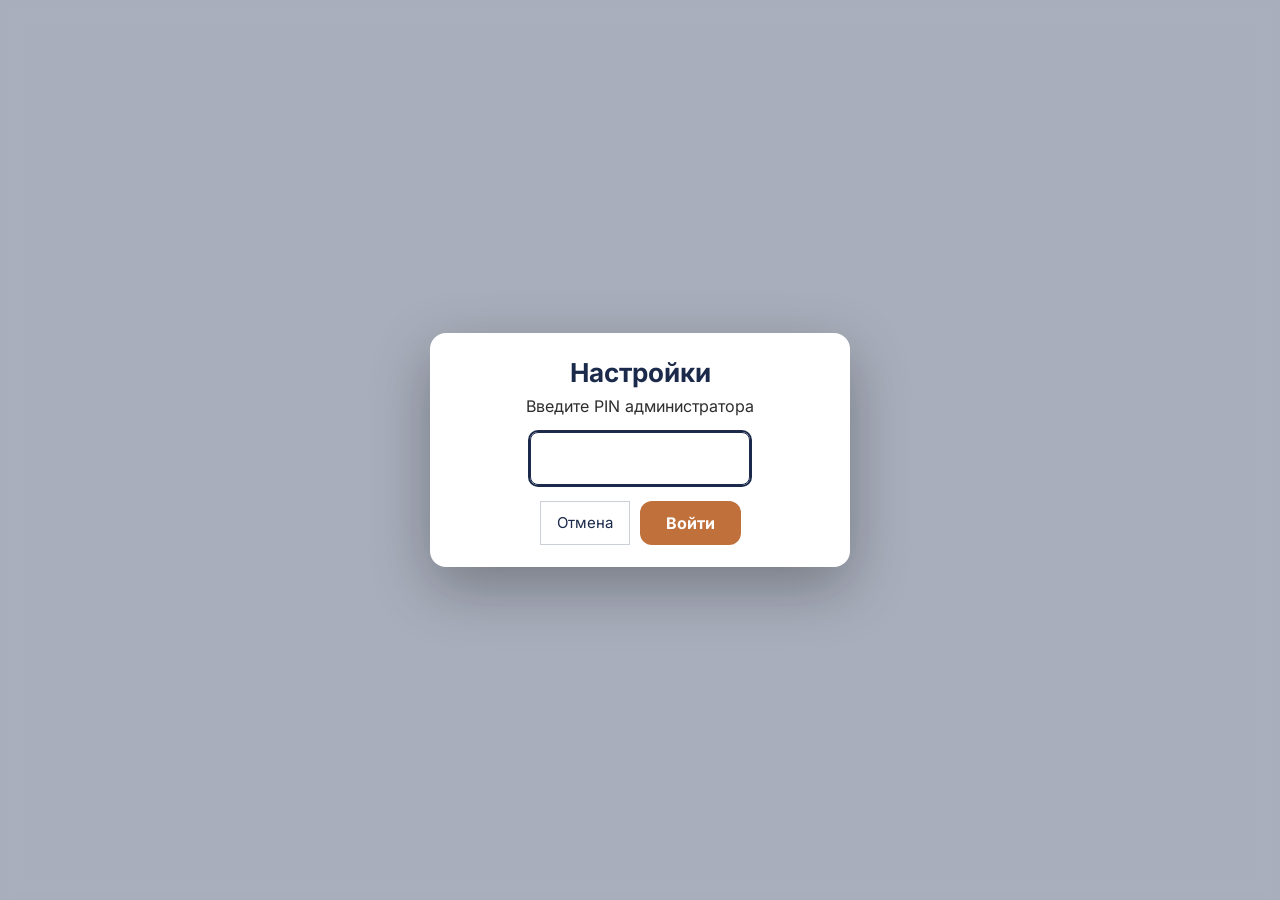
<file: ui/settings.html>
<!doctype html>
<html lang="ru">
<head>
<meta charset="utf-8">
<meta name="viewport" content="width=device-width, initial-scale=1">
<title>Настройки · Почта ресепшн</title>
<link rel="stylesheet" href="styles.css">
</head>
<body>
<div class="modal blur" id="m-pin">
  <div class="box open-box" style="width:min(420px,100%)">
    <h3>Настройки</h3>
    <p>Введите PIN администратора</p>
    <input id="pin" type="password" inputmode="numeric" autocomplete="off" style="font-size:26px;text-align:center;letter-spacing:8px;width:220px;padding:10px">
    <div id="pin-err" class="warn" hidden style="margin-top:12px">Неверный PIN</div>
    <div class="btns" style="justify-content:center;margin-top:16px"><a class="btn-ghost" href="index.html" style="text-decoration:none">Отмена</a><button class="btn-copper" id="pin-ok" style="font-size:16px;padding:12px 26px">Войти</button></div>
  </div>
</div>
<div class="page" id="page" hidden>
  <p><a href="index.html">← На экран ресепшн</a></p>
  <h1>Настройки</h1>
  <p class="lead">Страница для администратора. Сотрудникам ресепшн сюда заходить не нужно. <span id="ver" style="color:#8a93a6"></span></p>

  <div class="sect">
    <h2>Источник почты</h2>
    <div class="radio">
      <label><input type="radio" name="mode" value="demo"> Демо-режим (вымышленные письма)</label>
      <label><input type="radio" name="mode" value="outlook"> Outlook на этом компьютере</label>
    </div>
    <label class="f">Адрес ящика ресепшн в Outlook (можно оставить пустым: программа сама найдёт ящик из поля «Свои адреса»)</label>
    <input id="mailbox_address" placeholder="contact@tcmall.uz">
    <p style="margin:10px 0 0"><button class="btn-ghost" id="btn-diag" style="padding:9px 14px;font-size:14px">Проверить подключение к Outlook</button></p>
    <div class="log" id="diag" hidden style="margin-top:8px"></div>
    <div class="grid2">
      <div><label class="f">Опрос почты, секунд</label><input id="poll_seconds" type="number" min="5"></div>
      <div><label class="f">Сколько дней назад читать при запуске</label><input id="lookback_days" type="number" min="1" max="30"></div>
    </div>
    <label class="f">Учитывать письма начиная с (дата и время запуска). Всё, что пришло раньше, программа не показывает, не считает и не отвечает на это автоматически</label>
    <div style="display:flex;gap:10px;align-items:center"><input id="count_from" type="datetime-local" style="max-width:260px"><button class="btn-ghost" id="btn-now" style="padding:9px 14px;font-size:14px">Поставить «сейчас»</button><button class="btn-ghost" id="btn-nocf" style="padding:9px 14px;font-size:14px">Очистить</button></div>
    <p class="help">Задайте при первом подключении к реальному ящику, чтобы старые письма не попали в очередь и в первый отчёт. Пусто = читать почту за «сколько дней назад».</p>
    <label class="f">Свои адреса (письма с них не считаются входящими), по одному в строке</label>
    <textarea id="own_addresses" style="min-height:60px"></textarea>
  </div>

  <div class="sect">
    <h2>Напоминания и сроки</h2>
    <div class="grid3">
      <div><label class="f">Повтор напоминания о просрочке, минут</label><input id="repeat_alert_minutes" type="number" min="1"></div>
    </div>
    <p class="help">Сроки ответа задаются по приоритетам ниже. Таймер на карточке показывает остаток срока: жёлтый — меньше половины, оранжевый — меньше четверти, красный — просрочено.</p>
    <label class="check"><input type="checkbox" id="sound"> Звук тревоги при угрозе (новые письма и просрочка — без звука)</label>
    <label class="check"><input type="checkbox" id="toast"> Всплывающие уведомления Windows</label>
    <div><label class="f">PIN администратора для входа в Настройки (4–8 цифр; по умолчанию 0000 — смените при установке)</label><input id="admin_pin" type="text" inputmode="numeric" maxlength="8" style="width:160px"></div>
    <label class="check"><input type="checkbox" id="autostart"> Запускать программу автоматически при включении компьютера (после сна и закрытой крышки программа продолжает работать сама)</label>
    <button class="btn-ghost" id="btn-test">Проверить звук и уведомление</button>
  </div>

  <div class="sect">
    <h2>Смены и отчёт</h2>
    <label class="f">Рабочие часы смен: название;начало;конец — по одной в строке. Смены открываются и закрываются только кнопками на экране; часы нужны для названия смены в отчёте и для ночных писем (срок ответа считается с начала рабочего дня)</label>
    <textarea id="shifts" style="min-height:60px"></textarea>
    <label class="f">Сотрудники ресепшн (по одному в строке). При открытии смены сотрудники отмечают себя галочками, фамилии попадают в шапку экрана и в отчёт</label>
    <textarea id="staff" style="min-height:90px" placeholder="Рахимова Дильноза&#10;Каримов Азиз"></textarea>
    <p class="help">Смену открывают и закрывают только сотрудники кнопками на экране. В отчёт смены попадает всё от закрытия предыдущей смены до нажатия «Закрыть смену»; часы на это не влияют. Если прошлая смена забыла закрыться, следующая сначала закрывает её, затем открывает свою.</p>
    <div class="grid2">
      <div><label class="f">Почта руководителя ресепшн (кому отчёт)</label><input id="manager_email" placeholder="manager@example.uz"></div>
      <div><label class="f">Копия отчёта (через запятую)</label><input id="report_cc"></div>
    </div>
  </div>

  <div class="sect">
    <h2>Угрозы</h2>
    <div class="grid2">
      <div><label class="f">Телефон службы безопасности (показывается на красном экране)</label><input id="security_phone" placeholder="внутр. 112"></div>
      <div><label class="f">Почта службы безопасности (письмо уходит автоматически)</label><input id="security_email"></div>
    </div>
    <div class="grid2">
      <div><label class="f">Telegram: токен бота (от @BotFather)</label><input id="telegram_bot_token" placeholder="123456789:AA..."></div>
      <div><label class="f">Telegram: получатели тревоги — ID группы и личных чатов через запятую</label><input id="telegram_chat_id" placeholder="-1001234567890, 123456789"></div>
    </div>
    <p class="help">Личный получатель должен один раз написать боту «/start», группа — добавить бота участником. Затем нажмите <button class="btn-ghost" id="btn-tgchats" style="padding:6px 12px;font-size:13px">Показать, кто написал боту</button> и добавьте нужных. <span id="tg-chats"></span></p>
    <p class="help">Бота нужно добавить в группу СБ. Кроме ИИ (раздел ниже) это единственный выход программы в интернет: в Telegram уходит только сигнал об угрозе (отправитель, тема, найденные слова, начало текста). <button class="btn-ghost" id="btn-tg" style="padding:6px 12px;font-size:13px">Отправить проверочное сообщение</button> <span id="tg-res"></span></p>
    <label class="f">Явная угроза — КРАСНЫЙ экран (регулярные выражения, по одному в строке; \b — начало слова)</label>
    <textarea id="threat_words" style="min-height:160px"></textarea>
    <label class="f">Исключения: если такая фраза стоит рядом с найденным словом, тревоги нет («взрывной рост», «photo shoot»)</label>
    <textarea id="threat_exceptions" style="min-height:70px"></textarea>
    <label class="f">Возможная угроза — ЖЁЛТЫЙ экран: запугивание и намёки без явных слов («пожалеете», «найдём вас», «last warning»)</label>
    <textarea id="threat_soft_words" style="min-height:120px"></textarea>
    <div class="grid2">
      <div><label class="f">Слова места (для комбинации «место + время» → жёлтый)</label><textarea id="threat_place_words" style="min-height:90px"></textarea></div>
      <div><label class="f">Слова времени («через час», «сегодня в», «tonight»)</label><textarea id="threat_time_words" style="min-height:90px"></textarea></div>
    </div>
    <label class="f">Признаки обычного делового письма: при них комбинация «место + время» не срабатывает («здравствуйте», «с уважением», «please»)</label>
    <textarea id="threat_polite_words" style="min-height:60px"></textarea>
    <p class="help">Проверяются тема и текст письма на русском, узбекском (латиница и кириллица) и английском. Учитываются разрядка («б о м б а»), точки между буквами и латинские буквы вместо русских. Красный экран: сирена, письмо и Telegram в СБ. Жёлтый: звук и окно «проверьте письмо», сотрудник решает — поднять тревогу или снять.</p>
  </div>

  <div class="sect">
    <h2>Автоответ</h2>
    <label class="check"><input type="checkbox" id="auto_reply_enabled"> Отправлять автоматическое подтверждение на новые письма</label>
    <p class="help">Подтверждение «ваше обращение получено» уходит на языке письма (русский, узбекский, английский) по шаблону направления. Уходит на каждое новое письмо. Не отправляется: на угрозы, рассылки и автоуведомления, коллегам с адресов своего домена (@tcmall.uz), повторно тому же адресу по той же теме, больше 5 раз в час одному адресу. Письмо остаётся в очереди до ответа сотрудника.</p>
    <label class="f">Телефон ресепшн в подписи ({phone})</label>
    <input id="reception_phone" placeholder="+998 71 000 00 00">
    <div class="grid2">
      <div><label class="f">Направление</label><select id="tpl_cat"></select></div>
      <div><label class="f">Язык</label><select id="tpl_lang"><option value="ru">Русский</option><option value="uz">Узбекский</option><option value="en">Английский</option></select></div>
    </div>
    <label class="f">Текст шаблона (подстановки: {phone}, {name})</label>
    <textarea id="tpl_text" style="min-height:160px"></textarea>
    <p class="help">Если шаблон направления пуст, уходит шаблон «Общие вопросы». На письма с угрозами автоответ не уходит никогда.</p>
  </div>

  <div class="sect">
    <h2>Приоритеты</h2>
    <div class="grid3">
      <div><label class="f">Срочно: ответить за минут</label><input id="sla1" type="number" min="1"></div>
      <div><label class="f">Обычно: за минут</label><input id="sla2" type="number" min="1"></div>
      <div><label class="f">Низкий: за минут</label><input id="sla3" type="number" min="1"></div>
    </div>
    <div class="grid2">
      <div><label class="f">Слова срочности (по одному в строке)</label><textarea id="urgent_words" style="min-height:120px"></textarea></div>
      <div><label class="f">Слова низкого приоритета (КП, прайсы, рассылки)</label><textarea id="low_words" style="min-height:120px"></textarea></div>
    </div>
    <label class="f">VIP-отправители: часть адреса или домен, письма от них всегда срочные (по одному в строке)</label>
    <textarea id="vip_senders" style="min-height:60px" placeholder="gov.uz&#10;director@"></textarea>
    <p class="help">Также срочными считаются: письма с флагом «Важное» в Outlook, направления «Жалобы» и «Безопасность», угрозы. Низкий приоритет — направление «Вакансии».</p>
  </div>

  <div class="sect">
    <h2>Направления (категории писем)</h2>
    <div class="grid2">
      <div><label class="f">Направление</label><select id="cat_key"></select></div>
      <div><label class="f">Название на экране</label><input id="cat_name"></div>
    </div>
    <label class="f">Пересылать письма этого направления на адрес (пусто = не пересылать)</label>
    <input id="cat_forward" placeholder="marketing@example.uz">
    <label class="f">Ключевые слова направления (части слов, по одному в строке; в теме письма вес выше)</label>
    <textarea id="cat_words" style="min-height:120px"></textarea>
    <p class="help">Письмо попадает в направление с наибольшим числом совпадений. Если совпадений нет — «Общие вопросы». Жалоба побеждает при любом совпадении.</p>
    <label class="check"><input type="checkbox" id="forward_removes_from_queue"> Пересланное в отдел письмо снимать с очереди ресепшн (отвечает отдел; в отчёте — отдельной строкой «Переслано»)</label>
    <label class="f">Пометка сверху пересланного письма ({category} — название направления)</label>
    <input id="forward_note">
    <p class="help">Пересылка идёт из ящика ресепшн через Outlook вместе с вложениями. Автоответ отправителю уходит как обычно. Угрозы не пересылаются.</p>
  </div>

  <div class="sect">
    <h2>Второй фильтр: ИИ (Claude)</h2>
    <p class="help">Первый фильтр — словарь (ключевые слова направлений и угроз выше) — работает всегда. ИИ читает письмо после словаря и проверяет его вывод. Нет интернета, ключа или ответа ИИ — письмо обрабатывается по словарю, как раньше.</p>
    <label class="check"><input type="checkbox" id="ai_enabled"> Включить проверку писем ИИ</label>
    <div class="grid2">
      <div><label class="f">Ключ Claude API (console.anthropic.com → API Keys)</label><input id="ai_api_key" type="password" autocomplete="off" placeholder="sk-ant-..."></div>
      <div><label class="f">Модель</label><select id="ai_model">
        <option value="claude-opus-5-5">Claude Opus 5.5 — самая точная (рекомендуется)</option>
        <option value="claude-sonnet-5-5">Claude Sonnet 5.5 — средняя цена</option>
        <option value="claude-haiku-5-5">Claude Haiku 5.5 — самая дешёвая</option>
      </select></div>
    </div>
    <label class="check"><input type="checkbox" id="ai_final_threat"> ИИ — заключительный фильтр по угрозам: может снять тревогу словаря, если после перепроверки уверен, что угрозы нет («мероприятие было бомба», «фильм шутинг»)</label>
    <label class="check"><input type="checkbox" id="ai_hide_personal"> Скрывать личные данные перед отправкой в ИИ (имя отправителя, телефоны, адреса почты, номера карт, документов и машин заменяются метками)</label>
    <p class="help"><b>Направление.</b> Словарь и ИИ назвали одно направление — письмо сразу уходит в отдел. Разошлись — ИИ перечитывает письмо с обоими мнениями; если он уверен, письмо уходит по его решению, если нет — на карточке появляется вопрос «какое направление?», и письмо в отдел не пересылается, пока сотрудник не выберет. Автоответ клиенту уходит в любом случае.<br>
    <b>Угрозы (галочка «заключительный фильтр» включена).</b> Каждое письмо читает ИИ, и решение за ним. Словарь нашёл угрозу — экран тревоги, сирена и сигнал в СБ ждут ответа ИИ до 30 секунд. ИИ согласен — тревога. ИИ не согласен — он перечитывает письмо второй раз, зная, какие слова нашёл словарь: уверен, что угрозы нет, — тревоги нет, на карточке видно, что нашёл словарь и почему ИИ решил иначе; есть сомнение — жёлтый экран (письмо читает сотрудник). Словарь ничего не нашёл, ИИ видит явную угрозу — красный экран; возможную — жёлтый. ИИ не ответил за 30 секунд, недоступен или выключен — решает словарь, как раньше.<br>
    <b>Галочка выключена:</b> ИИ может только поднять тревогу, снять её не может; красный экран по словарю в ИИ не отправляется.<br>
    <b>Что уходит в ИИ:</b> тема, текст (до 12 000 знаков) и названия вложений новых писем, которые ждут ответа. Не уходят: рассылки и автописьма, письма коллег своего домена, вложения, адрес отправителя.</p>
    <p class="help"><button class="btn-ghost" id="btn-ai-test" style="padding:6px 12px;font-size:13px">Проверить связь с ИИ</button> <span id="ai-res" style="margin-left:8px"></span></p>
    <p class="help"><button class="btn-ghost" id="btn-ai-sent" style="padding:6px 12px;font-size:13px">Показать, что отправлялось в ИИ</button> <span style="margin-left:8px">последние 30 писем с момента запуска программы — в том виде, в каком они ушли</span></p>
    <div id="ai-sent" hidden style="max-height:340px;overflow:auto;border:1px solid var(--line);border-radius:10px;padding:10px 14px;font-size:13px"></div>
    <label class="f">Слова, которые ИИ предлагает добавить в словарь направлений (письма, где словарь ошибся, а ИИ исправил)</label>
    <div id="ai-sugg" style="font-size:14px">—</div>
  </div>

  <div class="sect">
    <h2>Что не считать входящими</h2>
    <div class="grid2">
      <div><label class="f">Отправители, по одному в строке: слово (noreply) — в адресе до «@» или в имени; с «@» или точкой (@shop.uz) — часть всего адреса</label><textarea id="ignore_senders"></textarea></div>
      <div><label class="f">Темы, по одной в строке: начало темы (Автоматический ответ); со звёздочкой (*скидки) — в любом месте темы</label><textarea id="ignore_subjects"></textarea></div>
    </div>
  </div>

  <div class="btns" style="justify-content:flex-start">
    <button class="btn-primary" id="btn-save">Сохранить настройки</button><span class="saved" id="saved" hidden>Сохранено</span>
  </div>

  <div class="sect" style="margin-top:24px">
    <h2>Служебное</h2>
    <p><button class="btn-ghost" id="btn-log">Показать журнал программы</button> <button class="btn-ghost" id="btn-quit" style="color:var(--red)">Остановить программу</button></p>
    <div class="log" id="log" hidden></div>
  </div>
</div>

<script>
(function(){
  var $=function(id){return document.getElementById(id);};
  var lines=function(s){return s.split('\n').map(function(x){return x.trim();}).filter(Boolean);};
  // слова словарей: пробел в конце значим («pr » — не «print», «тц » — не «тцентр»), сохраняем его
  var words=function(s){return s.split('\n').map(function(x){x=x.replace(/\r/g,'').replace(/^\s+/,''); return /\s$/.test(x)?x.replace(/\s+$/,'')+' ':x;}).filter(function(x){return x.trim();});};
  var cfg=null;
  // ---- PIN администратора: во все запросы страницы добавляется заголовок X-Pin ----
  var pin=''; try{pin=sessionStorage.getItem('rm_pin')||'';}catch(e){}
  var _fetch=window.fetch;
  window.fetch=function(u,o){o=o||{};o.headers=Object.assign({},o.headers||{},{'X-Pin':pin});return _fetch(u,o);};
  function tryPin(){
    return fetch('/api/settings').then(function(r){ if(r.status===403) throw new Error('pin'); return r.json(); });
  }
  function enter(){
    pin=$('pin').value.trim(); $('pin-ok').disabled=true;
    tryPin().then(function(c){ try{sessionStorage.setItem('rm_pin',pin);}catch(e){} $('m-pin').hidden=true; $('page').hidden=false; load(c); })
      .catch(function(){ $('pin-err').hidden=false; $('pin').value=''; $('pin').focus(); $('pin-ok').disabled=false; });
  }
  $('pin-ok').onclick=enter; $('pin').onkeydown=function(e){ if(e.key==='Enter'||e.keyCode===13) enter(); };
  if(pin){ tryPin().then(function(c){ $('m-pin').hidden=true; $('page').hidden=false; load(c); }).catch(function(){ pin=''; $('pin').focus(); }); } else { $('pin').focus(); }
  function load(c){
    fetch('/api/state').then(function(r){return r.json();}).then(function(st){if(st.version)document.getElementById('ver').textContent='Версия программы: '+st.version;}).catch(function(){});
    cfg=c;
    $('admin_pin').value=c.admin_pin==null?'0000':String(c.admin_pin);
    document.querySelector('input[name=mode][value='+c.mode+']').checked=true;
    ['mailbox_address','count_from','poll_seconds','lookback_days','repeat_alert_minutes','manager_email','report_cc','security_phone','security_email','telegram_bot_token','telegram_chat_id'].forEach(function(k){$(k).value=c[k]==null?'':c[k];});
    ['own_addresses','ignore_senders','ignore_subjects','threat_words','threat_exceptions','threat_soft_words','threat_place_words','threat_time_words','threat_polite_words','staff'].forEach(function(k){$(k).value=(c[k]||[]).join('\n');});
    $('shifts').value=(c.shifts||[]).map(function(s){return s.name+';'+s.start+';'+s.end;}).join('\n');
    $('sound').checked=!!c.sound; $('toast').checked=!!c.toast; $('autostart').checked=c.autostart!==false;
    // второй фильтр — ИИ
    $('ai_enabled').checked=!!c.ai_enabled; $('ai_api_key').value=c.ai_api_key||''; $('ai_hide_personal').checked=c.ai_hide_personal!==false; $('ai_final_threat').checked=c.ai_final_threat!==false;
    $('ai_model').value=c.ai_model||'claude-opus-5-5'; if(!$('ai_model').value){var o=document.createElement('option');o.value=o.textContent=c.ai_model;$('ai_model').appendChild(o);$('ai_model').value=c.ai_model;}
    loadSugg();
    // автоответ
    $('auto_reply_enabled').checked=!!c.auto_reply_enabled; $('reception_phone').value=c.reception_phone||'';
    $('forward_removes_from_queue').checked=c.forward_removes_from_queue!==false; $('forward_note').value=c.forward_note||'';
    tpls=JSON.parse(JSON.stringify(c.auto_reply_templates||{}));
    cats=JSON.parse(JSON.stringify(c.categories||[]));
    $('tpl_cat').innerHTML=cats.map(function(x){return '<option value="'+x.key+'">'+x.name+'</option>';}).join('');
    $('cat_key').innerHTML=$('tpl_cat').innerHTML;
    showTpl(); showCat();
    // приоритеты
    var p=c.priority||{}; $('sla1').value=(p.sla||{})['1']||15; $('sla2').value=(p.sla||{})['2']||60; $('sla3').value=(p.sla||{})['3']||240;
    $('urgent_words').value=(p.urgent_words||[]).join('\n'); $('low_words').value=(p.low_words||[]).join('\n'); $('vip_senders').value=(p.vip_senders||[]).join('\n');
  }
  var tpls={}, cats=[], curTpl=null, curCat=null;
  function showTpl(){ var k=$('tpl_cat').value, l=$('tpl_lang').value; curTpl=[k,l]; $('tpl_text').value=((tpls[k]||{})[l])||''; }
  function saveTpl(){ if(!curTpl)return; var k=curTpl[0], l=curTpl[1]; tpls[k]=tpls[k]||{}; tpls[k][l]=$('tpl_text').value; }
  $('tpl_cat').onchange=$('tpl_lang').onchange=function(){ saveTpl(); showTpl(); };
  $('tpl_text').oninput=saveTpl;
  function findCat(k){ for(var i=0;i<cats.length;i++) if(cats[i].key===k) return cats[i]; return null; }
  function showCat(){ var x=findCat($('cat_key').value); curCat=x; $('cat_name').value=x?x.name:''; $('cat_forward').value=x?(x.forward_to||''):''; $('cat_words').value=x?(x.words||[]).join('\n'):''; }
  function saveCat(){ if(!curCat)return; curCat.name=$('cat_name').value.trim()||curCat.name; curCat.forward_to=$('cat_forward').value.trim(); curCat.words=words($('cat_words').value); }
  $('cat_key').onchange=function(){ saveCat(); showCat(); };
  $('cat_name').oninput=$('cat_words').oninput=$('cat_forward').oninput=saveCat;
  $('btn-save').onclick=function(){
    saveTpl(); saveCat();
    var v={mode:document.querySelector('input[name=mode]:checked').value};
    v.auto_reply_enabled=$('auto_reply_enabled').checked; v.reception_phone=$('reception_phone').value.trim();
    v.auto_reply_templates=tpls; v.categories=cats;
    v.forward_removes_from_queue=$('forward_removes_from_queue').checked; v.forward_note=$('forward_note').value.trim();
    v.priority=Object.assign({}, cfg.priority||{}, {sla:{'1':parseInt($('sla1').value,10)||15,'2':parseInt($('sla2').value,10)||60,'3':parseInt($('sla3').value,10)||240},
      urgent_words:words($('urgent_words').value), low_words:words($('low_words').value), vip_senders:lines($('vip_senders').value)});
    ['mailbox_address','count_from','manager_email','report_cc','security_phone','security_email','telegram_bot_token','telegram_chat_id'].forEach(function(k){v[k]=$(k).value.trim();});
    ['poll_seconds','lookback_days','repeat_alert_minutes'].forEach(function(k){v[k]=parseInt($(k).value,10)||cfg[k];});
    ['own_addresses','ignore_senders','ignore_subjects','staff'].forEach(function(k){v[k]=lines($(k).value);});
    ['threat_words','threat_exceptions','threat_soft_words','threat_place_words','threat_time_words','threat_polite_words'].forEach(function(k){v[k]=words($(k).value);});
    v.shifts=lines($('shifts').value).map(function(l){var p=l.split(';');return {name:(p[0]||'').trim(),start:(p[1]||'09:00').trim(),end:(p[2]||'17:00').trim()};}).filter(function(s){return s.name;});
    var badShift=v.shifts.filter(function(s){return !/^\d{1,2}[:.]\d{2}$/.test(s.start)||!/^\d{1,2}[:.]\d{2}$/.test(s.end);})[0];
    if(badShift){alert('Смены: время пишется ЧЧ:ММ через точку с запятой, например «Смена 1;09:00;17:00». Ошибка в строке «'+badShift.name+'».');return;}
    v.ai_enabled=$('ai_enabled').checked; v.ai_api_key=$('ai_api_key').value.trim(); v.ai_model=$('ai_model').value; v.ai_hide_personal=$('ai_hide_personal').checked; v.ai_final_threat=$('ai_final_threat').checked;
    v.sound=$('sound').checked; v.toast=$('toast').checked; v.autostart=$('autostart').checked;
    var np=$('admin_pin').value.trim(); if(!/^\d{4,8}$/.test(np)){alert('PIN — от 4 до 8 цифр');return;} v.admin_pin=np;
    fetch('/api/settings',{method:'POST',headers:{'Content-Type':'application/json'},body:JSON.stringify(v)}).then(function(r){ if(r.status===403){alert('Сессия настроек истекла, введите PIN заново');location.reload();return;} if(!r.ok){alert('Настройки не сохранены: ошибка программы ('+r.status+'). Подробности — в журнале.');return;} pin=np; try{sessionStorage.setItem('rm_pin',pin);}catch(e){} r.json().then(function(j){ if(j&&typeof j.count_from==='string'){ $('count_from').value=j.count_from; cfg.count_from=j.count_from; } }).catch(function(){}); $('saved').hidden=false;setTimeout(function(){$('saved').hidden=true;},2500);}).catch(function(){alert('Программа не отвечает — настройки не сохранены');});
  };
  $('btn-now').onclick=function(){var d=new Date();var p=function(n){return (n<10?'0':'')+n;};$('count_from').value=d.getFullYear()+'-'+p(d.getMonth()+1)+'-'+p(d.getDate())+'T'+p(d.getHours())+':'+p(d.getMinutes());};
  $('btn-nocf').onclick=function(){$('count_from').value='';};
  $('btn-diag').onclick=function(){ $('diag').hidden=false; $('diag').textContent='Проверка… (сначала сохраните настройки, если меняли адрес)'; fetch('/api/outlook-diag',{method:'POST'}).then(function(r){return r.json();}).then(function(d){ $('diag').textContent=d.text; }).catch(function(){ $('diag').textContent='Программа не отвечает'; }); };
  $('btn-test').onclick=function(){fetch('/api/test-sound',{method:'POST'});};
  function escH(t){return String(t==null?'':t).replace(/[&<>"']/g,function(c){return {'&':'&amp;','<':'&lt;','>':'&gt;','"':'&quot;',"'":'&#39;'}[c];});}
  // ---- второй фильтр: ИИ ----
  function escH(s){return String(s==null?'':s).replace(/[&<>"']/g,function(ch){return {'&':'&amp;','<':'&lt;','>':'&gt;','"':'&quot;',"'":'&#39;'}[ch];});}
  $('btn-ai-test').onclick=function(){ $('ai-res').textContent='Запрос… (проверяются СОХРАНЁННЫЕ настройки — сначала нажмите «Сохранить настройки»)'; fetch('/api/ai-test',{method:'POST'}).then(function(r){return r.json();}).then(function(d){ $('ai-res').textContent=d.ok?('✓ '+d.text):('Ошибка: '+(d.error||'нет ответа')); }).catch(function(){ $('ai-res').textContent='Программа не отвечает'; }); };
  $('btn-ai-sent').onclick=function(){ var box=$('ai-sent'); if(!box.hidden){box.hidden=true;return;} box.hidden=false; box.textContent='Запрос…';
    fetch('/api/ai-sent').then(function(r){return r.json();}).then(function(d){ var it=d.items||[]; box.innerHTML=it.length?it.map(function(x){
      var hid=Object.keys(x.hidden||{}).map(function(k){return k.toLowerCase()+': '+x.hidden[k];}).join(', ');
      if(x.skipped) return '<div style="padding:8px 0;border-bottom:1px solid var(--line)"><div style="color:var(--mut)">'+escH((x.at||'').replace('T',' '))+' · '+escH(x.sent)+'</div><div style="color:#9A5B13"><b>'+escH(x.result)+'</b></div></div>';
      return '<div style="padding:8px 0;border-bottom:1px solid var(--line)"><div style="color:var(--mut)">'+escH((x.at||'').replace('T',' '))+' · скрыто: '+escH(hid||'ничего')+'</div><pre style="white-space:pre-wrap;margin:4px 0;font:inherit">'+escH(x.sent)+'</pre><div><b>Ответ:</b> '+escH(x.result||'ожидается')+'</div></div>';
    }).join(''):'С момента запуска программы новых писем не было. Каждое новое письмо появится здесь: либо в том виде, в каком ушло в ИИ, либо с причиной, почему не ушло.'; }).catch(function(){ box.textContent='Программа не отвечает'; }); };
  function loadSugg(){ fetch('/api/ai-suggestions').then(function(r){return r.json();}).then(function(d){ var it=d.items||[]; $('ai-sugg').innerHTML=it.length?it.map(function(x){
      return '<div style="display:flex;gap:10px;align-items:center;padding:5px 0;border-bottom:1px solid var(--line)"><span style="flex:1">«<b>'+escH(x.word)+'</b>» → '+escH(x.category_name)+' <span style="color:var(--mut)">· писем: '+x.n+(x.sample?' · например: '+escH(x.sample):'')+'</span></span>'+
        '<button class="btn-ghost" data-sugg="'+x.id+'" data-act="add" data-cat="'+escH(x.category)+'" data-word="'+escH(x.word)+'" style="padding:5px 10px;font-size:13px">Добавить</button><button class="btn-ghost" data-sugg="'+x.id+'" data-act="reject" style="padding:5px 10px;font-size:13px">Отклонить</button></div>';
    }).join(''):'Пока предложений нет.'; }).catch(function(){}); }
  $('ai-sugg').addEventListener('click',function(e){ var b=e.target.closest('button[data-sugg]'); if(!b)return; b.disabled=true;
    fetch('/api/ai-suggestion',{method:'POST',headers:{'Content-Type':'application/json'},body:JSON.stringify({id:parseInt(b.dataset.sugg,10),action:b.dataset.act})}).then(function(r){return r.json();}).then(function(d){
      if(d.ok&&b.dataset.act==='add'){ var x=findCat(b.dataset.cat); if(x){ x.words=x.words||[]; if(x.words.indexOf(b.dataset.word)<0)x.words.push(b.dataset.word); if(curCat===x)$('cat_words').value=x.words.join('\n'); } }
      loadSugg(); }).catch(function(){ b.disabled=false; }); });
  $('btn-tgchats').onclick=function(){ $('tg-chats').textContent='Запрос… (токен должен быть сохранён)'; fetch('/api/telegram-chats',{method:'POST'}).then(function(r){return r.json();}).then(function(d){ if(!d.ok){$('tg-chats').textContent='Ошибка: '+(d.error||'');return;} if(!d.chats.length){$('tg-chats').textContent='Пока никто не писал боту.';return;} $('tg-chats').innerHTML=d.chats.map(function(c){return '<button class="btn-ghost" style="padding:4px 10px;font-size:13px;margin:3px" data-cid="'+escH(c.chat_id)+'">+ '+escH(c.name)+' ('+(c.type==='private'?'личный':escH(c.type))+', '+escH(c.chat_id)+')</button>';}).join(''); Array.prototype.forEach.call($('tg-chats').querySelectorAll('button'),function(b){b.onclick=function(){var v=$('telegram_chat_id').value.trim(); var ids=v?v.split(',').map(function(x){return x.trim();}):[]; if(ids.indexOf(b.dataset.cid)<0) ids.push(b.dataset.cid); $('telegram_chat_id').value=ids.join(', ');};}); }); };
  $('btn-tg').onclick=function(){ $('tg-res').textContent='Отправка… (сначала нажмите «Сохранить настройки»)'; fetch('/api/test-telegram',{method:'POST'}).then(function(r){return r.json();}).then(function(d){ $('tg-res').textContent=d.ok?'Отправлено, проверьте группу':'Ошибка: '+(d.error||''); $('tg-res').style.color=d.ok?'var(--green)':'var(--red)'; }); };
  $('btn-log').onclick=function(){fetch('/api/log').then(function(r){return r.json();}).then(function(d){$('log').textContent=(d.log||[]).join('\n')||'Журнал пуст';$('log').hidden=false;$('log').scrollTop=$('log').scrollHeight;});};
  $('btn-quit').onclick=function(){if(confirm('Остановить программу? Письма перестанут отслеживаться до следующего запуска.')){fetch('/api/quit',{method:'POST'});setTimeout(function(){document.body.innerHTML='<div class="page"><h1>Программа остановлена</h1><p>Чтобы запустить снова — откройте ярлык «Почта ресепшн».</p></div>';},500);}};
})();
</script>
</body>
</html>
</file>
<file: ui/styles.css>
@font-face{font-family:'Inter';font-style:normal;font-weight:400;font-display:swap;src:url('fonts/inter-latin-400-normal.woff2') format('woff2');unicode-range:U+0000-00FF,U+0131,U+0152-0153,U+2013-2014,U+2018-201A,U+201C-201E,U+2020-2022,U+2026,U+2030,U+2039-203A,U+20AC,U+2122;}
@font-face{font-family:'Inter';font-style:normal;font-weight:400;font-display:swap;src:url('fonts/inter-cyrillic-400-normal.woff2') format('woff2');unicode-range:U+0301,U+0400-045F,U+0490-0491,U+04B0-04B1,U+2116;}
@font-face{font-family:'Inter';font-style:normal;font-weight:600;font-display:swap;src:url('fonts/inter-latin-600-normal.woff2') format('woff2');unicode-range:U+0000-00FF,U+2013-2014,U+2018-201A,U+201C-201E,U+2026,U+20AC;}
@font-face{font-family:'Inter';font-style:normal;font-weight:600;font-display:swap;src:url('fonts/inter-cyrillic-600-normal.woff2') format('woff2');unicode-range:U+0301,U+0400-045F,U+0490-0491,U+04B0-04B1,U+2116;}
@font-face{font-family:'Inter';font-style:normal;font-weight:700;font-display:swap;src:url('fonts/inter-latin-700-normal.woff2') format('woff2');unicode-range:U+0000-00FF,U+2013-2014,U+2018-201A,U+201C-201E,U+2026,U+20AC;}
@font-face{font-family:'Inter';font-style:normal;font-weight:700;font-display:swap;src:url('fonts/inter-cyrillic-700-normal.woff2') format('woff2');unicode-range:U+0301,U+0400-045F,U+0490-0491,U+04B0-04B1,U+2116;}

:root{
  --navy:#1B2A4A; --copper:#C0703A; --ink:#2D2D2D; --mut:#6B7280; --line:#E5E7EB;
  --bg:#F5F6F8; --card:#FFFFFF; --green:#2E7D52; --green-bg:#EAF4EE;
  --amber:#C9862B; --amber-bg:#FBF3E6; --red:#C0392B; --red-bg:#FBEDEB;
}
*{box-sizing:border-box}
html,body{margin:0;padding:0;background:var(--bg);color:var(--ink);
  font-family:'Inter','Segoe UI',Arial,sans-serif;font-size:16px;line-height:1.35}
a{color:var(--navy)}
button{font-family:inherit;font-size:inherit;cursor:pointer;border:0;border-radius:10px}
button:disabled{opacity:.5;cursor:default}
input,textarea,select{font-family:inherit;font-size:15px;padding:9px 11px;border:1px solid #CBD0D8;border-radius:8px;width:100%;background:#fff;color:var(--ink)}
input:focus,textarea:focus{outline:2px solid var(--navy);border-color:var(--navy)}
[hidden]{display:none!important}

/* ---------- шапка ---------- */
.top{display:flex;align-items:center;gap:18px;background:#fff;border-bottom:1px solid var(--line);
  padding:12px 24px;position:sticky;top:0;z-index:5}
.top img{height:52px;width:auto}
.top h1{font-size:22px;margin:0;font-weight:700;color:var(--navy)}
.top .sub{font-size:13px;color:var(--mut)}
.top .spacer{flex:1}
.shift{font-size:15px;font-weight:600;color:var(--navy);text-align:right}
.shift small{display:block;font-weight:400;color:var(--mut);font-size:12px}
.clock{font-size:34px;font-weight:700;color:var(--navy);font-variant-numeric:tabular-nums;min-width:96px;text-align:right}
.status{display:flex;align-items:center;gap:8px;font-size:13px;color:var(--mut);padding:6px 12px;border-radius:20px;background:var(--bg)}
.status .dot{width:10px;height:10px;border-radius:50%;background:#9CA3AF}
.status.ok .dot{background:var(--green)}
.status.demo .dot{background:var(--amber)}
.status.error .dot{background:var(--red);animation:blink 1s infinite}
.status.error{color:var(--red);background:var(--red-bg)}

/* ---------- демо-панель ---------- */
.demo-bar{background:var(--amber-bg);border-bottom:1px solid #EAD7B5;padding:8px 24px;display:flex;align-items:center;gap:10px;font-size:14px;color:#7A5A1E}
.demo-bar b{margin-right:6px}
.demo-bar button{background:#fff;border:1px solid #D9C39A;padding:7px 12px;font-size:14px;color:#7A5A1E}

/* ---------- KPI ---------- */
.kpis{display:grid;grid-template-columns:repeat(3,1fr);gap:16px;padding:20px 24px 4px}
.kpi{background:var(--card);border:1px solid var(--line);border-radius:14px;padding:16px 20px;display:flex;align-items:center;gap:18px}
.kpi .num{font-size:44px;font-weight:700;color:var(--navy);line-height:1;min-width:64px;text-align:center}
.kpi .lbl{font-size:16px;font-weight:600;color:var(--ink)}
.kpi .lbl small{display:block;font-weight:400;color:var(--mut);font-size:13px;margin-top:2px}
.kpi.alert{border-color:var(--red);background:var(--red-bg)}
.kpi.alert .num{color:var(--red)}
.kpi.good{border-color:var(--green);background:var(--green-bg)}
.kpi.good .num{color:var(--green)}

/* ---------- направления ---------- */
.cats{display:grid;grid-auto-flow:column;grid-auto-columns:minmax(0,1fr);gap:8px;padding:14px 24px 0}
.pill{background:#fff;border:1px solid #CBD0D8;border-radius:22px;padding:0 8px 0 12px;height:40px;min-width:0;font-size:14px;color:var(--navy);display:flex;align-items:center;gap:6px;font-weight:600}
.pill .nm{flex:1;text-align:left;white-space:nowrap;overflow:hidden;text-overflow:ellipsis;min-width:0}
.pill .n{font-weight:700;font-size:16px;min-width:22px;text-align:right}
.pill .circ{width:28px;height:28px;border-radius:50%;display:inline-flex;align-items:center;justify-content:center;font-size:13px;font-weight:700;color:#fff}
.pill .circ.red{background:var(--red)}
.pill .circ.green{background:var(--green)}
.pill .circ.none{background:transparent}
.pill.on{border:2px solid var(--navy);padding:0 7px 0 11px}
.pill:hover{border-color:var(--navy)}
.sw{display:inline-block;width:12px;height:12px;border-radius:3px;vertical-align:middle;margin:0 3px 0 6px}
.sw.g{background:var(--green)}.sw.y{background:var(--amber)}.sw.o{background:#E67E22}.sw.r{background:var(--red)}
.card.soon{border-left-color:#E67E22;background:#FFF9F4}
.card.soon .t-num{color:#E67E22}
.timer .t-lbl{font-size:12px;color:var(--mut);margin-bottom:2px}
.tag.thr{background:#F3F4F6;color:var(--ink);border-color:#D9DCE2;font-weight:500}
.atts{margin:6px 0 2px;display:flex;flex-wrap:wrap;gap:6px}
.att{display:inline-block;background:#F3F4F6;border:1px solid #D9DCE2;border-radius:6px;padding:2px 8px;font-size:13px;color:var(--ink)}
.pri{display:inline-block;border-radius:6px;padding:2px 9px;font-size:12px;font-weight:700;margin-right:8px;vertical-align:middle;letter-spacing:.3px}
.pri.p1{background:var(--red);color:#fff}
.pri.p3{background:#E5E7EB;color:var(--mut)}
.legend{font-size:13px;font-weight:400;color:var(--mut);margin-left:auto}
.legend .pri{margin-right:4px}
.tag.cat{background:#EEF1F6;color:var(--navy);border-color:#D5DBE6;font-weight:600}
.timer .t-sla{font-size:11px;color:var(--mut);margin-top:6px}
.card .auto{color:var(--green);font-weight:600}

/* ---------- основной блок ---------- */
main{padding:12px 24px 40px}
h2{font-size:19px;margin:18px 0 10px;color:var(--navy);display:flex;align-items:center;gap:10px}
h2 .count{background:var(--navy);color:#fff;border-radius:20px;padding:2px 12px;font-size:15px}
h2 .count.zero{background:var(--green)}
.hint{color:var(--mut);font-size:14px;margin:0 0 14px}

.card{display:grid;grid-template-columns:110px 1fr auto;gap:0 18px;align-items:center;background:var(--card);
  border:1px solid var(--line);border-left:8px solid var(--green);border-radius:14px;padding:16px 18px 16px 14px;margin-bottom:12px}
.card.warn{border-left-color:var(--amber)}
.card.over{border-color:var(--red);border-left-color:var(--red);background:#FFF8F7;animation:borderpulse 1.4s infinite}
.timer{text-align:center;border-right:1px solid var(--line);padding-right:10px}
.timer .t-num{font-size:40px;font-weight:700;line-height:1;color:var(--green);font-variant-numeric:tabular-nums}
.timer .t-unit{font-size:13px;color:var(--mut);margin-top:4px}
.card.warn .t-num{color:var(--amber)}
.card.over .t-num{color:var(--red);animation:grow 1.4s ease-in-out infinite;transform-origin:center;display:inline-block}
.card .from{font-weight:700;font-size:17px}
.card .from .addr{font-weight:400;color:var(--mut);font-size:14px;margin-left:6px}
.card .subj{font-size:17px;margin:4px 0 4px}
.card .prev{color:var(--mut);font-size:14px;overflow:hidden;display:-webkit-box;-webkit-line-clamp:2;-webkit-box-orient:vertical}
.card .meta{font-size:13px;color:var(--mut);margin-top:6px}
.tag{display:inline-block;background:var(--amber-bg);color:#7A5A1E;border:1px solid #EAD7B5;border-radius:6px;padding:1px 8px;font-size:12px;font-weight:600;margin-left:8px;vertical-align:middle}
.tag.red{background:var(--red-bg);color:var(--red);border-color:#F1C4BE}
.acts{display:flex;flex-direction:column;gap:8px;min-width:200px}
.btn-primary{background:var(--navy);color:#fff;padding:13px 18px;font-weight:600;font-size:16px}
.btn-primary:hover{background:#243a63}
.btn-ghost{background:#fff;color:var(--navy);border:1px solid #CBD0D8;padding:11px 16px;font-size:15px}
.btn-ghost:hover{background:var(--bg)}
.btn-copper{background:var(--copper);color:#fff;padding:16px 28px;font-weight:700;font-size:18px;border-radius:12px}
.btn-copper:hover{background:#a95f2f}
.btn-danger{background:var(--red);color:#fff;padding:13px 18px;font-weight:600}

.empty{background:var(--green-bg);border:1px solid #BFDCCB;border-radius:14px;padding:34px;text-align:center;color:var(--green);font-size:22px;font-weight:700}
.empty small{display:block;font-weight:400;font-size:15px;color:var(--ink);margin-top:6px}

details{background:var(--card);border:1px solid var(--line);border-radius:14px;margin-top:14px}
summary{cursor:pointer;padding:14px 18px;font-weight:600;font-size:16px;color:var(--navy);list-style:none;display:flex;align-items:center;gap:10px}
summary::before{content:'▸';font-size:14px;color:var(--mut)}
details[open] summary::before{content:'▾'}
.list{padding:0 18px 12px}
.row{display:grid;grid-template-columns:70px 1fr 1fr auto;gap:14px;align-items:center;padding:9px 0;border-top:1px solid var(--line);font-size:14px}
.row .t{color:var(--mut);font-variant-numeric:tabular-nums}
.row .ok{color:var(--green);font-weight:600;white-space:nowrap}
.row .rs{color:var(--mut);white-space:nowrap}
.row button{background:none;border:0;color:var(--mut);text-decoration:underline;padding:0;font-size:13px}
.row .who small,.row .why{display:block;color:var(--mut);font-size:12px;font-weight:400}
.row .why{color:#7A5A1E}
.prow{grid-template-columns:110px minmax(0,1fr) minmax(0,1.4fr) 300px 130px}   /* одинаковые колонки во всех строках */
.hrow{grid-template-columns:110px minmax(0,1fr) minmax(0,1.4fr) 130px 120px}
.row .btn-need{background:var(--navy);color:#fff;text-decoration:none;border-radius:8px;padding:7px 12px;font-size:13px;font-weight:600}
.row .btn-need:disabled{opacity:.5}
.list-hint{padding:0 18px;margin:0 0 6px;font-size:13px}
.st{font-weight:600;white-space:nowrap;font-size:13px;border-radius:6px;padding:2px 8px;justify-self:end;max-width:100%;overflow:hidden;text-overflow:ellipsis}
.st.ok{color:var(--green);background:var(--green-bg)}
.st.fw{color:var(--navy);background:#EEF1F6}
.st.open{color:var(--red);background:var(--red-bg)}
.st.mut{color:var(--mut);background:#F3F4F6}
/* панель под пилюлями: письма выбранного направления за смену */
.pick{margin:12px 24px 0;background:var(--card);border:2px solid var(--navy);border-radius:14px}
.pick-h{display:flex;align-items:baseline;gap:14px;padding:12px 18px 8px;color:var(--navy);font-size:16px}
.pick-h span{color:var(--mut);font-size:14px}
.pick-x{margin-left:auto;background:none;border:1px solid var(--line);border-radius:8px;padding:5px 10px;color:var(--mut);font-size:13px}
.pick-x:hover{border-color:var(--navy);color:var(--navy)}
.pick .list{max-height:45vh;overflow:auto}
/* карточка: куда на самом деле отвечать */
.card .note{margin-top:8px;font-size:14px;border-radius:8px;padding:7px 10px;line-height:1.35}
.card .note.client{background:#EEF1F6;color:var(--navy)}
.card .note.warn{background:var(--amber-bg);color:#7A5A1E;border:1px solid #EAD7B5}
.card .note.ai{background:#F1F3F7;color:#4A5568}
.card .note .btn-cat{margin:4px 4px 0 0;padding:6px 14px;font-size:14px;font-weight:600;border-radius:8px;border:1px solid #C9A45E;background:#fff;color:#7A5A1E;cursor:pointer}
.card .note .btn-cat:hover{background:#FFF6E3}
.card .note.bad{background:var(--red-bg);color:var(--red);border:1px solid #F1C4BE;font-weight:600}

/* ---------- футер ---------- */
.top .links{display:flex;flex-direction:column;gap:6px;font-size:13px;padding-left:6px;border-left:1px solid var(--line)}
.top .links a{text-decoration:none;color:var(--navy);font-weight:600}
.top .links a:hover{text-decoration:underline}
.btn-green{background:var(--green);color:#fff;padding:13px 20px;font-weight:700;font-size:15px;border-radius:12px;white-space:nowrap}
.btn-green:hover{background:#256842}
.shift-acts{display:flex;align-items:stretch;gap:8px}
.btn-reports{display:inline-flex;align-items:center;padding:0 16px;border:1px solid var(--green);color:var(--green);border-radius:12px;font-weight:700;font-size:15px;text-decoration:none;white-space:nowrap;background:#fff}
.btn-reports:hover{background:var(--green-bg)}

/* ---------- модальные ---------- */
.modal{position:fixed;inset:0;background:rgba(27,42,74,.55);display:flex;align-items:flex-start;justify-content:center;z-index:20;padding:20px;overflow-y:auto}
.modal>.box{margin:auto}
.box{background:#fff;border-radius:16px;padding:26px 28px;width:min(620px,100%);box-shadow:0 20px 60px rgba(0,0,0,.3)}
.box h3{margin:0 0 6px;font-size:21px;color:var(--navy)}
.box p{margin:6px 0 14px;color:var(--ink)}
.box .warn{background:var(--red-bg);border-left:4px solid var(--red);padding:10px 14px;border-radius:6px;margin:10px 0 16px}
.box .info{background:var(--green-bg);border-left:4px solid var(--green);padding:10px 14px;border-radius:6px;margin:10px 0 16px}
.modal.blur{background:rgba(27,42,74,.35);backdrop-filter:blur(8px);-webkit-backdrop-filter:blur(8px)}
.open-box{text-align:center;padding:34px 36px}
.open-box h3{font-size:26px}
.op-shift{font-size:17px;font-weight:600;color:var(--navy);margin:4px 0 10px}
.op-big{font-size:20px;padding:18px 40px;margin-top:10px}
.staff{display:grid;grid-template-columns:1fr 1fr;gap:10px;margin:16px 0 6px;text-align:left}
.staff label{display:flex;align-items:center;gap:12px;background:var(--bg);border:1px solid #CBD0D8;border-radius:10px;padding:14px 16px;font-size:17px;font-weight:600;color:var(--navy);cursor:pointer}
.staff label.on{background:var(--green-bg);border-color:var(--green)}
.staff input{width:22px;height:22px;accent-color:var(--green);margin:0}
.shift .staff-line{display:block;font-weight:400;color:var(--green);font-size:12px}
.reasons{display:grid;grid-template-columns:1fr 1fr;gap:10px;margin:14px 0}
.reasons button{background:var(--bg);border:1px solid #CBD0D8;padding:16px;font-size:16px;font-weight:600;color:var(--navy);text-align:left}
.reasons button:hover{background:#E9EDF3;border-color:var(--navy)}
.btns{display:flex;gap:10px;justify-content:flex-end;margin-top:12px}
label.f{display:block;font-size:13px;color:var(--mut);margin:12px 0 4px}

/* ---------- угроза ---------- */
/* окно тревоги всегда целиком в экране, без прокрутки: размеры от высоты экрана, письмо сжимается */
.threat{position:fixed;inset:0;background:#B71C1C;z-index:50;display:flex;align-items:center;justify-content:center;padding:1.6vh 2vw;animation:flash 1.2s infinite;overflow:hidden}
.threat-box{background:#fff;border-radius:20px;padding:clamp(10px,3vh,34px) clamp(16px,3vw,40px);width:min(900px,100%);max-height:100%;text-align:center;box-shadow:0 30px 80px rgba(0,0,0,.5);display:flex;flex-direction:column;overflow:hidden}
.threat-box>*{flex:none}
.threat-title{font-size:clamp(22px,5.4vh,52px);font-weight:700;color:var(--red);line-height:1.1}
.threat-sub{font-size:clamp(13px,2.3vh,20px);margin:.8vh 0 1.8vh;color:var(--ink)}
.threat-mail{flex:0 1 auto !important;min-height:0;overflow:hidden;text-align:left;background:var(--red-bg);border:1px solid #F1C4BE;border-radius:12px;padding:clamp(6px,1.6vh,16px) clamp(10px,1.8vw,20px);font-size:clamp(12px,1.9vh,16px);margin-bottom:1.6vh}
.threat-mail .w{display:inline-block;background:var(--red);color:#fff;border-radius:6px;padding:2px 10px;font-weight:700;margin:2px 4px 2px 0}
.threat-mail .prev{color:var(--ink);margin-top:.8vh;white-space:pre-wrap;overflow:hidden;display:-webkit-box;-webkit-box-orient:vertical;-webkit-line-clamp:3}
.threat-steps{text-align:left;font-size:clamp(13px,2.3vh,20px);margin:0 0 1.8vh;padding-left:28px}
.threat-steps li{margin:.7vh 0}
.threat-steps b{font-size:clamp(15px,2.7vh,24px);color:var(--red)}
.threat .btns{justify-content:center;gap:clamp(8px,1.6vh,16px);flex-wrap:wrap}
.threat .btn-big{padding:clamp(8px,1.8vh,18px) clamp(14px,2.2vw,30px);font-size:clamp(14px,2.2vh,20px)}
#th-confirm p{font-size:clamp(14px,2.2vh,18px);margin:0 0 1vh}
.btn-big{padding:18px 30px;font-size:20px;font-weight:700;border-radius:14px}
.btn-big.white{background:#fff;color:var(--navy);border:2px solid var(--navy)}
.btn-big.dark{background:var(--navy);color:#fff}
.btn-big.redbtn{background:var(--red);color:#fff}
.btn-big.ghostbtn{background:#fff;color:var(--ink);border:2px solid #CBD0D8}
.threat.yellow{background:#C9862B;animation:flashy 1.6s infinite}
.threat.yellow .threat-title{color:#B3701A;font-size:clamp(20px,4.6vh,44px)}
.threat.yellow .threat-mail{background:var(--amber-bg);border-color:#EAD7B5}
.threat.yellow .threat-mail .w{background:#C9862B}
.threat.yellow .threat-steps b{color:#B3701A}
.tag.orange{background:var(--amber-bg);color:#B3701A;border-color:#EAD7B5}
@keyframes flashy{0%,100%{background:#C9862B}50%{background:#E0A24A}}

/* ---------- страницы настроек / отчётов ---------- */
.page{max-width:960px;margin:0 auto;padding:24px}
.page h1{font-size:24px;color:var(--navy);margin:0 0 4px}
.page .lead{color:var(--mut);margin:0 0 20px}
.sect{background:#fff;border:1px solid var(--line);border-radius:14px;padding:18px 22px;margin-bottom:16px}
.sect h2{margin:0 0 8px;font-size:17px}
.grid2{display:grid;grid-template-columns:1fr 1fr;gap:0 18px}
.grid3{display:grid;grid-template-columns:1fr 1fr 1fr;gap:0 18px}
.help{font-size:13px;color:var(--mut);margin:4px 0 0}
textarea{min-height:90px;resize:vertical}
.radio{display:flex;gap:18px;margin:8px 0}
.radio label{display:flex;align-items:center;gap:8px;font-size:15px;cursor:pointer}
.radio input{width:auto}
.check{display:flex;align-items:center;gap:8px;margin:10px 0;font-size:15px}
.check input{width:auto}
.saved{color:var(--green);font-weight:600;margin-left:14px}
.rep{display:flex;justify-content:space-between;padding:10px 0;border-top:1px solid var(--line)}
.log{font-family:Consolas,monospace;font-size:12px;background:#111827;color:#E5E7EB;padding:12px;border-radius:8px;white-space:pre-wrap;max-height:300px;overflow:auto}
.toast{position:fixed;left:50%;bottom:90px;transform:translateX(-50%);background:var(--navy);color:#fff;padding:12px 20px;border-radius:10px;font-size:15px;z-index:30;box-shadow:0 8px 24px rgba(0,0,0,.3)}

@keyframes pulse{0%,100%{opacity:1}50%{opacity:.45}}
@keyframes grow{0%,100%{transform:scale(1)}50%{transform:scale(1.18)}}
@keyframes borderpulse{0%,100%{border-color:#8E1B10}50%{border-color:#F2B8B1}}
@keyframes blink{0%,100%{opacity:1}50%{opacity:.2}}
@keyframes flash{0%,100%{background:#B71C1C}50%{background:#E53935}}

/* ноутбуки: пилюли в один ряд, компактнее */
/* ноутбук: окно тревоги целиком на экране, кнопки видны без прокрутки */
@media (max-height:900px){
  .open-box{padding:22px 26px}
  .staff label{padding:10px 12px;font-size:15px}
}
@media (max-width:1500px){
  .cats{gap:6px;padding:12px 16px 0}
  .pill{height:40px;font-size:12px;padding:0 6px 0 10px;gap:5px}
  .pill .nm{white-space:normal;line-height:1.05;overflow:visible;text-overflow:clip;hyphens:auto;-webkit-hyphens:auto;overflow-wrap:anywhere;font-size:11.5px}
  .pill .n{min-width:14px}
  .pill .n{font-size:15px;min-width:18px}
  .pill .circ{width:24px;height:24px;font-size:12px}
  .kpis{padding:16px 16px 4px;gap:12px}
  .kpi .num{font-size:38px}
  main{padding:12px 16px 40px}
  .pick{margin:10px 16px 0}
  .top{padding:10px 16px;gap:12px}
  .top .sub{display:none}
  .btn-green{font-size:13px;padding:11px 14px}
  .btn-reports{font-size:13px;padding:0 12px}
  .clock{font-size:28px;min-width:80px}
  .legend{display:none}
}
@media (max-width:1200px){
  .pill{font-size:11px;padding:0 5px 0 8px}
  .pill .circ{width:22px;height:22px;font-size:11px}
  .kpi .lbl small{display:none}
}
</file>
